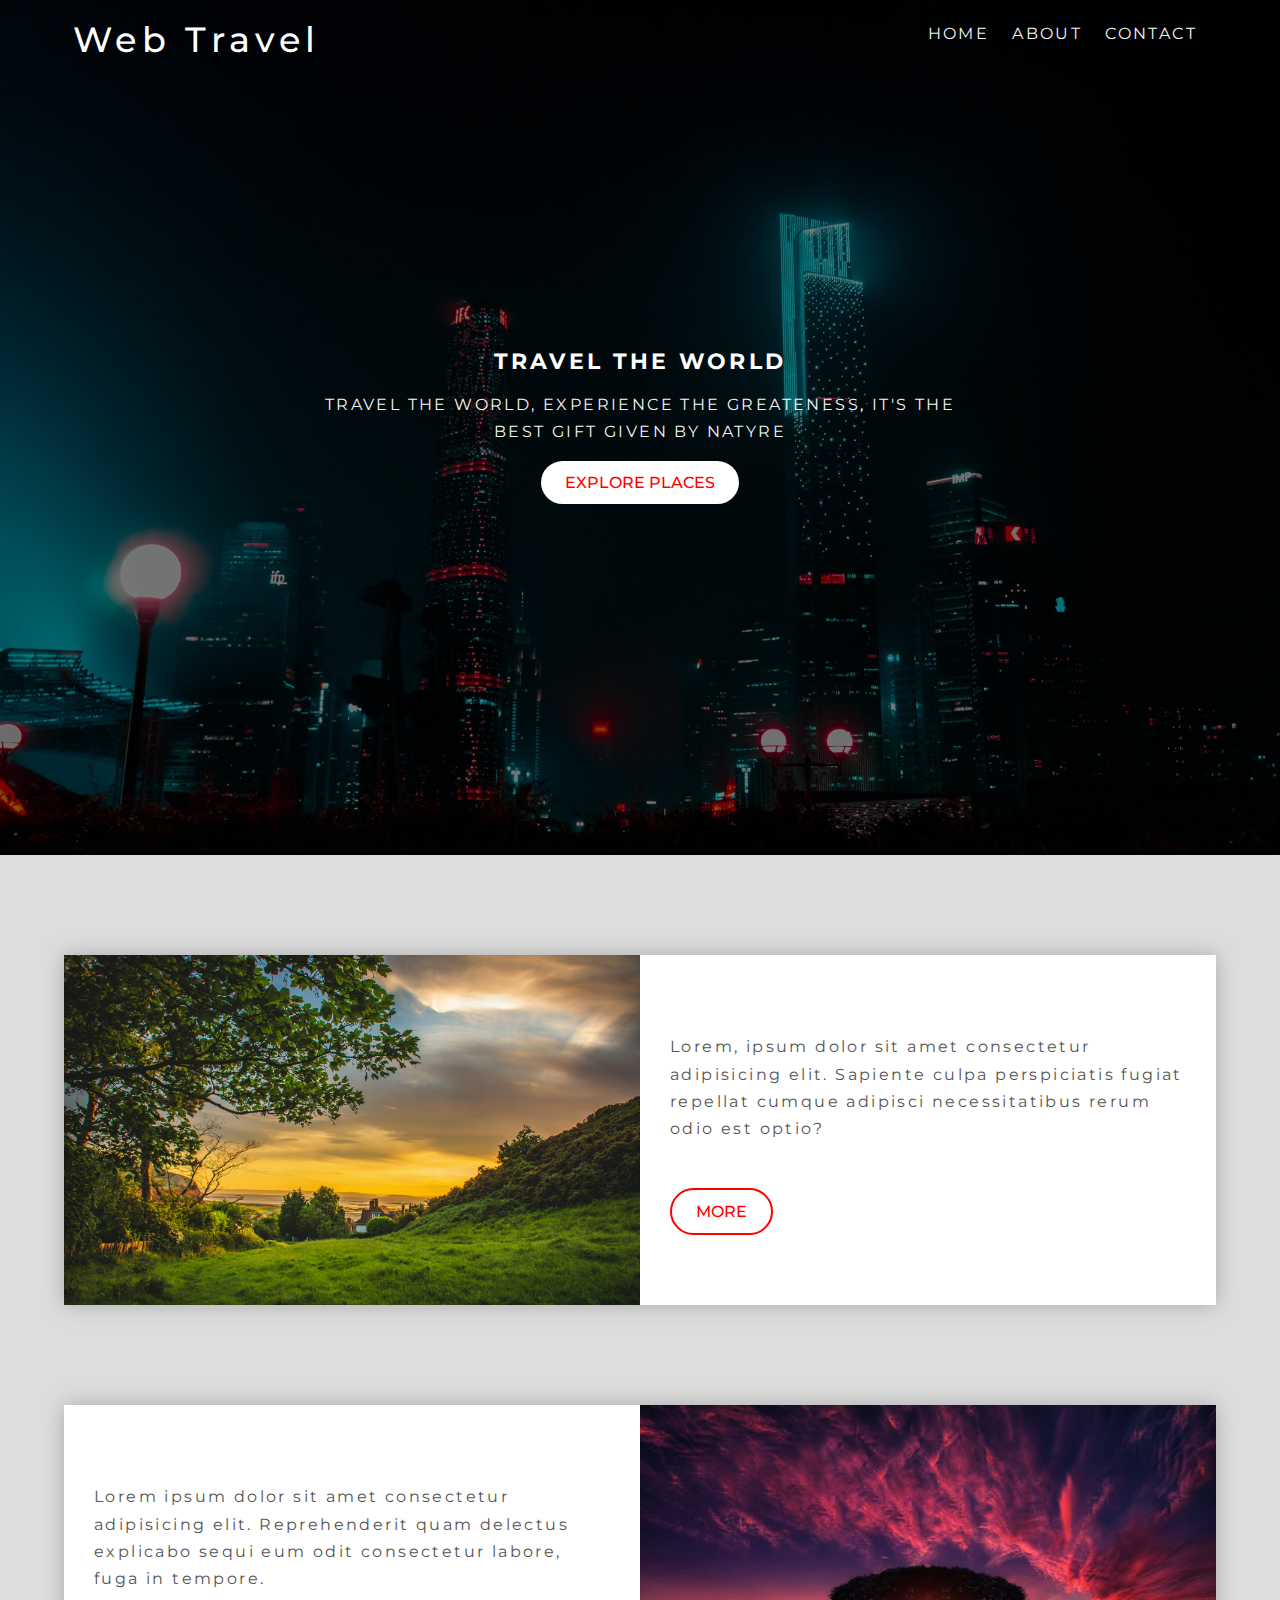
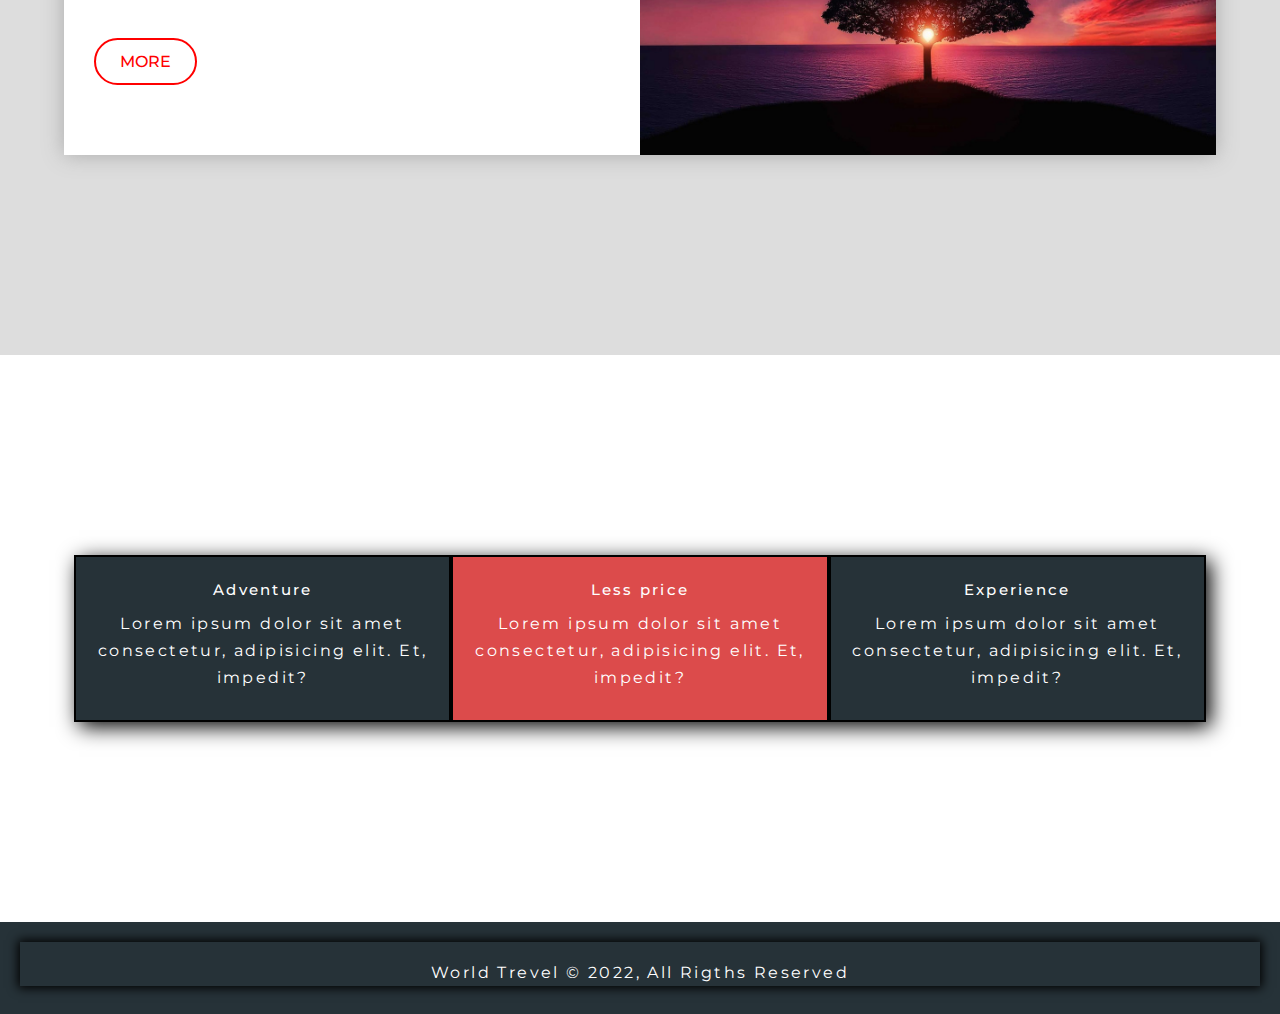
<file: index.html>
<!DOCTYPE html>
<html lang="en">
<head>
    <meta charset="UTF-8">
    <meta http-equiv="X-UA-Compatible" content="IE=edge">
    <meta name="viewport" content="width=device-width, initial-scale=1.0">
    <link rel="stylesheet" href="https://cdnjs.cloudflare.com/ajax/libs/font-awesome/6.1.1/css/all.min.css" integrity="sha512-KfkfwYDsLkIlwQp6LFnl8zNdLGxu9YAA1QvwINks4PhcElQSvqcyVLLD9aMhXd13uQjoXtEKNosOWaZqXgel0g==" crossorigin="anonymous" referrerpolicy="no-referrer" />
    <link rel="stylesheet" href="./css/style.css">
    <title>Document</title>
</head>
<body>
    <header class='header'>
       <nav class='navbar'>
           <div class="container">
            <h1 class='logo lg-heading text-light'>Web Travel</h1>
            <ul class='nav-items'>
                <li class="nav-item"><a href="./index.html">Home</a></li>
                <li class="nav-item"><a href="./about.html">About</a></li>
                <li class="nav-item"><a href="./contact.html">Contact</a></li>
            </ul>
        </div>  
        </nav> 
        <div class="header-content">
            <h1 class='lg-heading text-ligth'>Travel the world </h1>
            <p class="text-light">travel the world, experience the greateness, it's the best gift given by natyre </p>
            <a href="#explore-places" class="btn btn-primary text-red md-heading">Explore Places</a>
            
        </div>
    </header>
    <section class="showcase" id="explore-places">
          <div class="container">
                <div class="row row1">
                  <div class="img-box">
                      <img src="./images/showcase-photo3.jpg" alt="Image Description">
                  </div>
                  <div class="text-box">
                      <h2 class="lg-heading text-black">DEGANVY, U.K</h2>
                      <P class="text-gray">Lorem, ipsum dolor sit amet consectetur adipisicing elit. Sapiente culpa perspiciatis fugiat repellat cumque adipisci necessitatibus rerum odio est optio?</P>
                  </div>
                  <a href="./about.html" class="btn btn-secondary">More</a>
                </div>
              <div class="row row2">
                
                <div class="text-box">
                    <h2 class="lg-heading text-black">DEGANVY, EGTPT</h2>
                    <P class="text-gray">Lorem ipsum dolor sit amet consectetur adipisicing elit. Reprehenderit quam delectus explicabo sequi eum odit consectetur labore, fuga in tempore.</P>
                 </div>
                 <div class="img-box">
                     <img src="./images/showcase-photo1.jpg" alt="">
                 </div>
                 <a href="./about.html" class="btn btn-secondary">More</a>
                </div>
           </div>
    </section>

    <section class="features">
         <div class="container">
            <div class="box-wrapper">
                <div class="box box-1">
                    <i class="fa-solid fa-route fa-2x text-red"></i>
                    <h2 class="md-heading">Adventure</h2>
                    <p>Lorem ipsum dolor sit amet consectetur, adipisicing elit. Et, impedit?</p>
                </div>
                <div class="box box-2">
                    <i class="fa-solid fa-strikethrough fa-2x"></i>
                    <h2 class="md-heading">Less price</h2>
                    <p>Lorem ipsum dolor sit amet consectetur, adipisicing elit. Et, impedit?</p>
                </div>
                <div class="box box-3">
                    <i class="fa-solid fa-users fa-2x  text-red"></i>
                    <h2 class="md-heading">Experience</h2>
                    <p>Lorem ipsum dolor sit amet consectetur, adipisicing elit. Et, impedit?</p>
                </div>
           </div>
         </div>
    </section>
    <footer class="footer">
        <div class="box-wrapper2">

        
        <div class="social-media-links">
            <i class="fa-brands fa-facebook fa-4x"></a></i>
            <i class="fa-brands fa-instagram fa-4x"></i> 
            <i class="fa-brands fa-twitter fa-4x"></i> 
        </div>
        <p>World Trevel &copy; 2022, All Rigths Reserved</p>
    </footer>
</div>
</body>
</html>
</file>
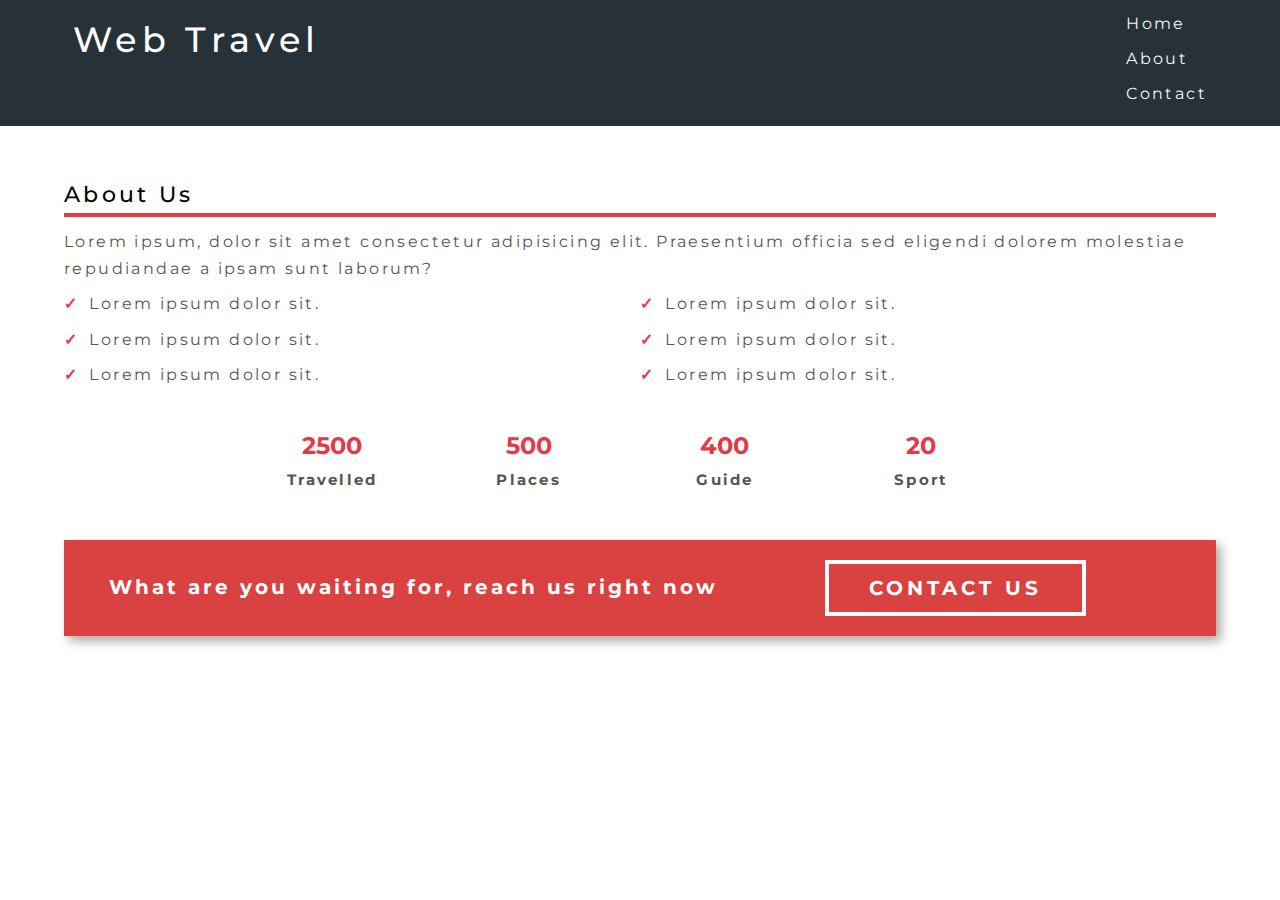
<file: about.html>
<!DOCTYPE html>
<html lang="en">
    <head>
        <meta charset="UTF-8">
        <meta http-equiv="X-UA-Compatible" content="IE=edge">
        <meta name="viewport" content="width=device-width, initial-scale=1.0">
        <link rel="stylesheet" href="https://cdnjs.cloudflare.com/ajax/libs/font-awesome/6.1.1/css/all.min.css" integrity="sha512-KfkfwYDsLkIlwQp6LFnl8zNdLGxu9YAA1QvwINks4PhcElQSvqcyVLLD9aMhXd13uQjoXtEKNosOWaZqXgel0g==" crossorigin="anonymous" referrerpolicy="no-referrer" />
        <link rel="stylesheet" href="./css/style.css">
        <title>Document</title>
    </head>
<body>
    <nav class='navbar bg-dark'>
        <div class="container">
         <h1 class='logo lg-heading text-light'>Web Travel</h1>
         <ul class='nav-items'>
             <li class="nav-item"><a href="./index.html">Home</a></li>
             <li class="nav-item"><a href="./about.html">About</a></li>
             <li class="nav-item"><a href="./contact.html">Contact</a></li>
         </ul>
     </div>  
     </nav>
     <section class="about">
         <div class="container">
            <h2 class="lg-heading text-black about-heading">About Us</h2>
            <p class="text-gray">Lorem ipsum, dolor sit amet consectetur adipisicing elit. Praesentium officia sed eligendi dolorem molestiae repudiandae a ipsam sunt laborum? </p>
            <div class="about-wrapper ">
                 <div class="left">
                     <ul>
                         <li>Lorem ipsum dolor sit.</li>
                         <li>Lorem ipsum dolor sit.</li>
                         <li>Lorem ipsum dolor sit.</li>
                     </ul>
                 </div>
                 <div class="right">
                    <ul>
                        <li>Lorem ipsum dolor sit.</li>
                        <li>Lorem ipsum dolor sit.</li>
                        <li>Lorem ipsum dolor sit.</li>
                    </ul>
                 </div>

                </div>
                <div class="counts">
                    <div class="count-item count-item1">
                        <spam >2500</spam>
                        <p> Travelled</p>
                    </div>
                    <div class="count-item count-item3">
                        <spam>500</spam>
                        <p>Places</p>
                    </div>
                    <div class="count-item count-item2">
                        <spam>400</spam>
                        <p >Guide</p>
                    </div>
                    <div class="count-item count-item4">
                        <spam>20</spam>
                        <p >Sport</p>
                    </div>
                </div>
                <div class="cta-banner">
                    <div class="cta-banner-left">
                        <p class="cta-line">What are you waiting for, reach us right now</p>
                    <div class="cta-banner-rigth">
                        <a href="contect.html" class="btn-cta">Contact US</a>
                    </div>
                </div>
            </div>     
     </section>
</body>
</html>
</file>
<file: css/style.css>
@import url('https://fonts.googleapis.com/css2?family=Montserrat:ital,wght@0,300;0,500;1,400;1,700&display=swap');

*{
    margin: 0;
    padding: 0;
    box-sizing: border-box;
    
}

/* ----utility classes ---- */
html{
    font-size: 62.5%;
}

body{
    font-family:'Montserrat', sans-serif ;
    line-height: 1.7;
}

ul li{
    list-style: none;
}

a{
    font-size: 1.6rem;
    text-decoration: none ;
}

p, li{
    font-size: 1.6rem;
    margin-bottom: 0.5em;
    letter-spacing: 0.15em;
}

h1, h2, h3{
    margin-bottom: 0.5em;
    letter-spacing: 00.15em;
    font-weight: 500;
    color: red;
}

/* ----utility classes ---- */
.container {
    max-width: 1200px;
    width: 90%;
    margin: 0 auto;
}


.lg-heading{
    font-size: 2.2rem;
}

.text-red{
    color: red;
}

.text-light{
    color: #f4f4f4;
}

.text-black{
    color: #333;
}

.text-gray{
    color: #555;
}

.bg-dark{
    background-color: #263238;
}

.btn{
  display: inline-block;
  padding: 00.5em 1.5em; 
  font-weight: 500;
  text-transform: uppercase;
  margin: 0.5em 0; 
  

}

.btn-primary{
    background-color: #fff;
    border-radius: 10em; 
}

.btn-primary:hover{
    background-color: #ddd;
}

.btn-secondary{
    border:  2px solid red;
    border-radius: 1.5em;
    color: red;
    background: #fff;
    margin-left: 3rem;
    
}

.btn-secondary:hover{
    background-color: #fcf3f2;
}

/* ----------header styling ------------ */

.header{
    position: relative;
    height: 95vh;
    background: linear-gradient(rgba(0, 0, 0, 0.5), rgba(0,0,0,0.5)), url('../images/header-image.jpg');
    background-position: center;
    background-size: cover;
    background-repeat: no-repeat;
}

.navbar{
    padding: 1rem;
}

  .navbar .logo{
    float: left;
    font-size: 3.5rem;
}

.navbar .nav-items{
    float: right;
}

.header .navbar .nav-item{
    display: inline-block;
    padding: 1rem;
    text-transform: uppercase;
}

.navbar a:link,
.navbar a:visited{
   color: #f4f4f4;

}

.navbar a{
    padding-bottom: 0.3rem;
}

.navbar a:hover{
    border-bottom: 1px solid #fff;
}

.navbar::after{
    content: '';
    display: block;
    clear: both;
}

/*############## header content styling #############*/ 

.header-content{
    position: absolute;
    text-align: center;
    top: 50%;
    left: 50%;
    transform: translate(-50%, -50%);
    background:linear-gradient(rgba(0,0,0,0.2) rgba(0,0,0,0.2)) ;

}

.lg-heading{
    color: #fff;
}

.header-content h1{
    text-transform: uppercase;
    font-weight: 700;
}
.header-content{
     text-transform: uppercase;
}

/* ############  Showcase section styling ######### */
.showcase{
    background: #ddd ;
    padding:  10rem 0;
    
}

.row{
    height: 350px;
    background-color: #fff;
    box-shadow: 0px 0px 20px 0px #aaa;
    
}
.row{
    margin-bottom: 10rem;   
}

.row1 .img-box, .row2 .text-box{
    float: left;
    width: 50%;
}

.row2 .img-box, .row1 .text-box {
    float: right;
    width: 50%;
}

.row .img-box{
 height: 100%;
}

.row .text-box{
     padding: 3rem;

}

.row .img-box img{
    display: inline-block;
    width: 100%;
    height: 100%;
    object-fit: cover;
}

.row::after{
    content: ' ';
    display: block;
    clear: both;
}

.box-wrapper{
    margin: 20rem 1rem 20rem 1rem;
}

/* ############ FEATURES SECTION STYLING ############ */


.features{
    padding: 10rme 0;
}

h2, li{
   
    color: #fff;
}

.box-wrapper{
    box-shadow: 5px 5px 20px 0px #000;
}

.box{
   width: 33.33%;
   float: left;
   border: 2px solid black;
   padding: 2rem;
   text-align: center;
}

.box-1, .box-3{
    background-color: #263238;
    color: #fff;
}

.box-2{
    background-color: rgb(220, 75, 75);
    color: #fff;
}
.box-wrapper::after{
    content: "";
    display: block;
    clear: both;
}

/* ######## Socil media########### */

.footer{
    text-align: center;
    background: #263238;
    color: #fff;
    padding: 2rem;
}

.social-media-links i{
   margin: 2rem;
}

.box-wrapper2{
    box-shadow: 0px 0px 10px 2px #000;
}

/*    ABOUT PAGE STYLING       */


.about{
    padding: 5rem 0;
    
}
.about-heading{
    color: #000;
    border-bottom: 4px solid #e63946; 
}

.about-heading{
    color: #000;
}
/* .about-heading::after{
    content:'';
    display: block;
    border: 3px solid #e63946;
    width: 100%;
} */


/* About Wrapper Styling  */

li{
    color: #555;
}

.about-wrapper{q
    margin-top: 2rem;
    /* text:al */
    /* text-align: center; */
}
.about-wrapper .left{
    float: left;
    width: 50%;
}

.about-wrapper .right{
    float: right;
    width: 50%; 
}

.about-wrapper::after{
    content: " ";
    display: block;
    clear: both;
}

.about-wrapper li::before{
    content: '\2713';
    color: #e63946;
    font-weight: bold;
    padding-right: 1rem;
}

/* ###############        ################### */


.counts{
    margin-top: 3rem;
    margin-left: 17rem;
     /* border: 6px solid black;    */
}

.count-item{
    float: left;
    width: 20%;
   
    text-align: center;
}

.counts::after{
    content: "";
    display: block;
    clear: both;
} 

.count-item spam{
    font-size: 2.4rem;
    font-weight: 700;
    color: #e63946;  
}

.count-item p{
    font-weight: 700;
    color: #555;
    font-size: 1.5rem;
}


/* ###########          ########### */

.cta-banner{
    background-color: rgb(218, 66, 66);
    box-shadow: 5px 5px 10px #00000057;
    margin-top: 4rem;
    padding: 1rem;
    color: #f4f4f4f4;
   }

.cta-banner-rigth{
    width: 40%;
    float: right; 
    text-align: right;    
}

.cta-line{
    font-weight: 700;
    font-size: 2rem;
    color: #fff;
    width: 60%;
    margin-top: 2rem;
    text-align: center;
    float: left;
}

.btn-cta{
    text-align: center;
    display: inline-block;
    font-weight: 700;
    font-size: 2rem;
    margin: 1rem 12rem 1rem 0rem;
    text-transform: uppercase;
    border: 4px solid #fff ;
    padding: .7rem 4rem .7rem 4rem ;
    letter-spacing: 0.4rem;
    color: #fff;
}

.cta-banner::after{
    content: "";
    display: block;
    clear: both;
}
</file>
